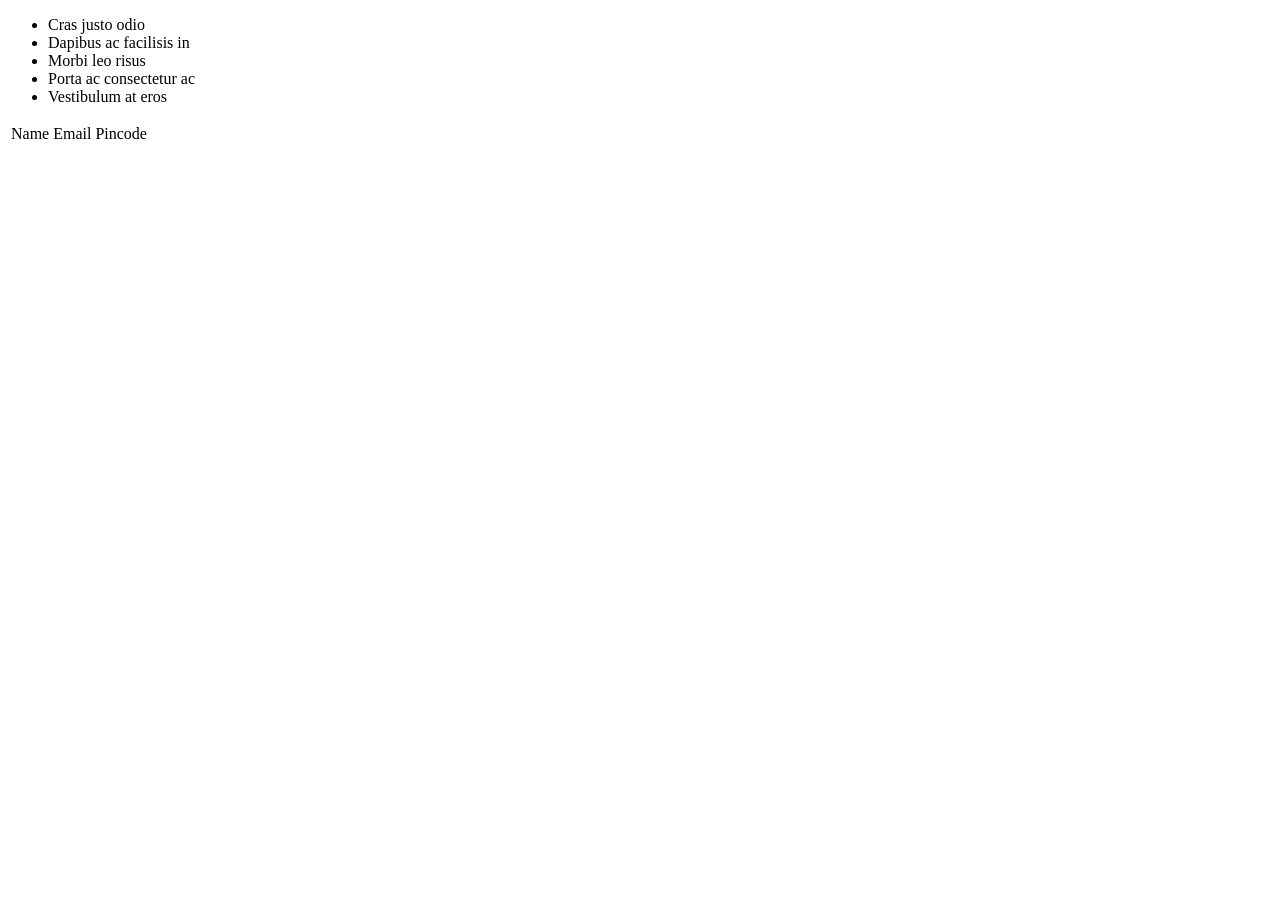
<file: Day 14/index.html>
<!-- <!DOCTYPE>
<html>
    <body>
    <script>
        </script>
        </body>
</html> -->
<!DOCTYPE html>
<html lang="en">
<head>
    <meta charset="UTF-8">
    <meta http-equiv="X-UA-Compatible" content="IE=edge">
    <meta name="viewport" content="width=device-width, initial-scale=1.0">

    <title>Promise</title>
</head>
<body>
    <ul class="list-group">
  <li class="list-group-item">Cras justo odio</li>
  <li class="list-group-item">Dapibus ac facilisis in</li>
  <li class="list-group-item">Morbi leo risus</li>
  <li class="list-group-item">Porta ac consectetur ac</li>
  <li class="list-group-item">Vestibulum at eros</li>
</ul>
    <ul id="userlist"></ul>
    <table id="table-data">
        <tr>
            <td>Name</td>
            <td>Email</td>
            <td>Pincode</td>
        </tr>
    </table>
    <script>
    fetch('https://jsonplaceholder.typicode.com/users')
    .then(response => response.json())
    .then(users => {
        const table = document.getElementById('table-data');
        users.forEach(user => {
            const tr = document.createElement('tr');
            tr.innerHTML = 
            `<td>${user.name}</td>
             <td>${user.email}</td> 
             <td>${user.address.zipcode}</td>`;
            table.appendChild(tr);
        });
    })
.catch(error => console.error('Error fetching data:', error));
</script>
</body>
</html>
</file>
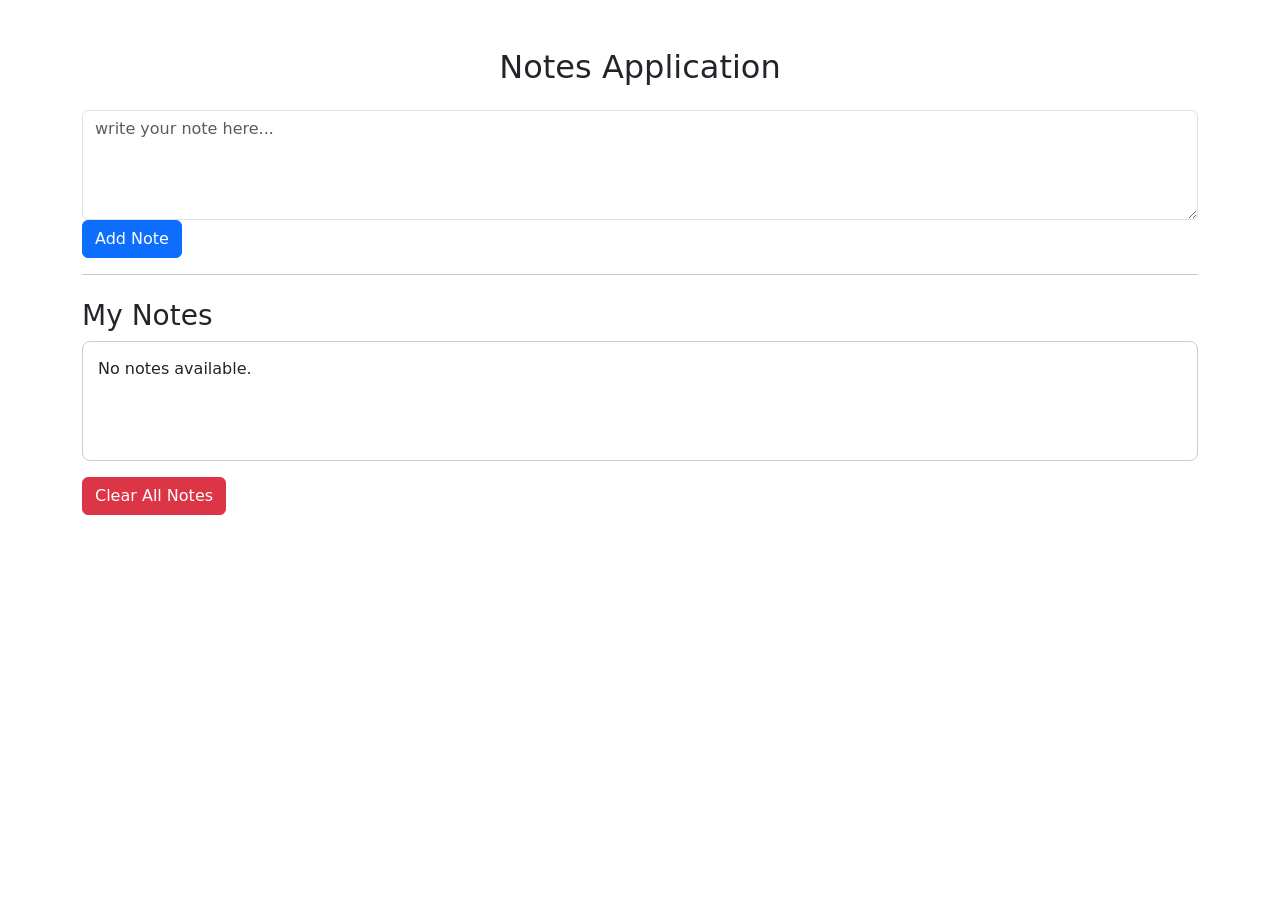
<file: Day 17/NotesApp/index.html>
<!DOCTYPE html>
<html lang="en">
    <head>
        <meta charset="UTF-8">
        <meta name="viewport" content="width=device-width, initial-scale=1">
        <title>Notes Application</title>
        <link href="https://cdn.jsdelivr.net/npm/bootstrap@5.3.8/dist/css/bootstrap.min.css" rel="stylesheet">
        <link rel="stylesheet" href="style.css">
    </head>
    <body>
        <div class="container mt-5">
            <h2 class="text-center mb-4">Notes Application</h2>
            <textarea id="noteInput" class="form-control" rows="4" placeholder="write your note here..."></textarea>
            <button
            id="addBtn"
            class="btn btn-primary">
            Add Note
             </button>
            <hr>

            <h3 class="mt-4">My Notes</h3>

            <div id="notesContainer" class="note"></div>

            <button
                id="clearBtn"
                class="btn btn-danger mt-3">
                Clear All Notes
            </button>

            </div>
            <script src="sample.js"></script>
    </body>
</html>
</file>
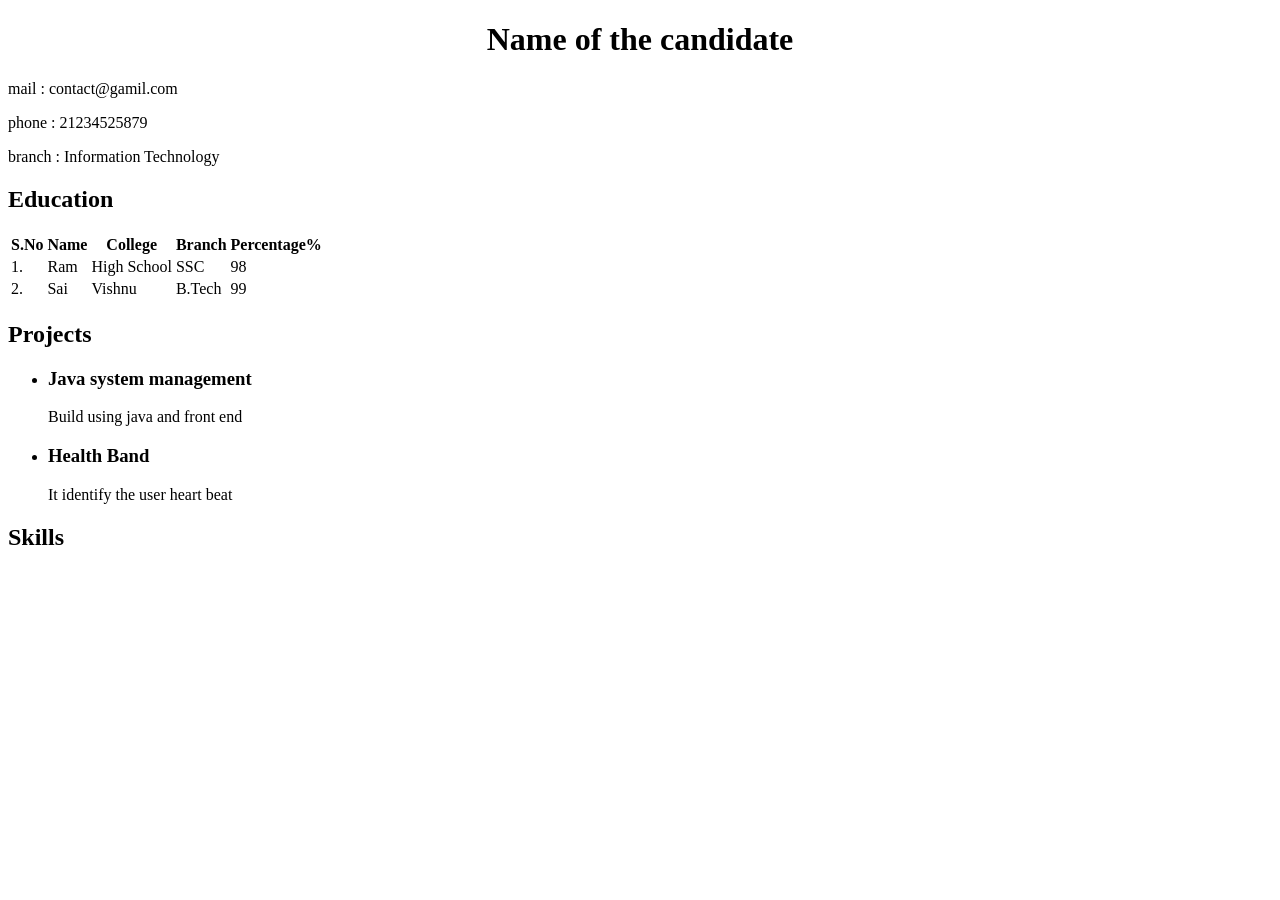
<file: Portfolio.html>
<!DOCTYPE html>
<html>
    <head>
        <title> portfolio </title>
    </head>
    <body>
        <h1 style="text-align:center">  Name of the candidate </h1>
        <p> mail : contact@gamil.com </p>
        <p> phone : 21234525879 </p>
        <p> branch : Information Technology </p>
        <h2> Education </h2>
        <table> 
            <tr>
                <th>S.No </th>
                <th> Name </th>
                <th> College </th>
                <th> Branch </th>
                <th> Percentage% </th>
            </tr>
            <tr>
                <td> 1. </td>
                <td> Ram </td>
                <td> High School </td>
                <td> SSC </td>
                <td> 98</td>
            </tr>
            <tr>
                <td> 2. </td>
                <td> Sai </td>
                <td> Vishnu </td>
                <td> B.Tech </td>
                <td> 99 </td>
            </tr>
        </table>
        <h2> Projects </h2>
        <ul>
            <li> <h3>Java system management</h3> </li>
            <p> Build using java and front end </p>
            <li> <h3>Health Band </h3></li>
            <p> It identify the user heart beat </p>
            <p> </p>
        </ul>
        <h2>
            Skills
        </h2>

    </body>
</html>
</file>
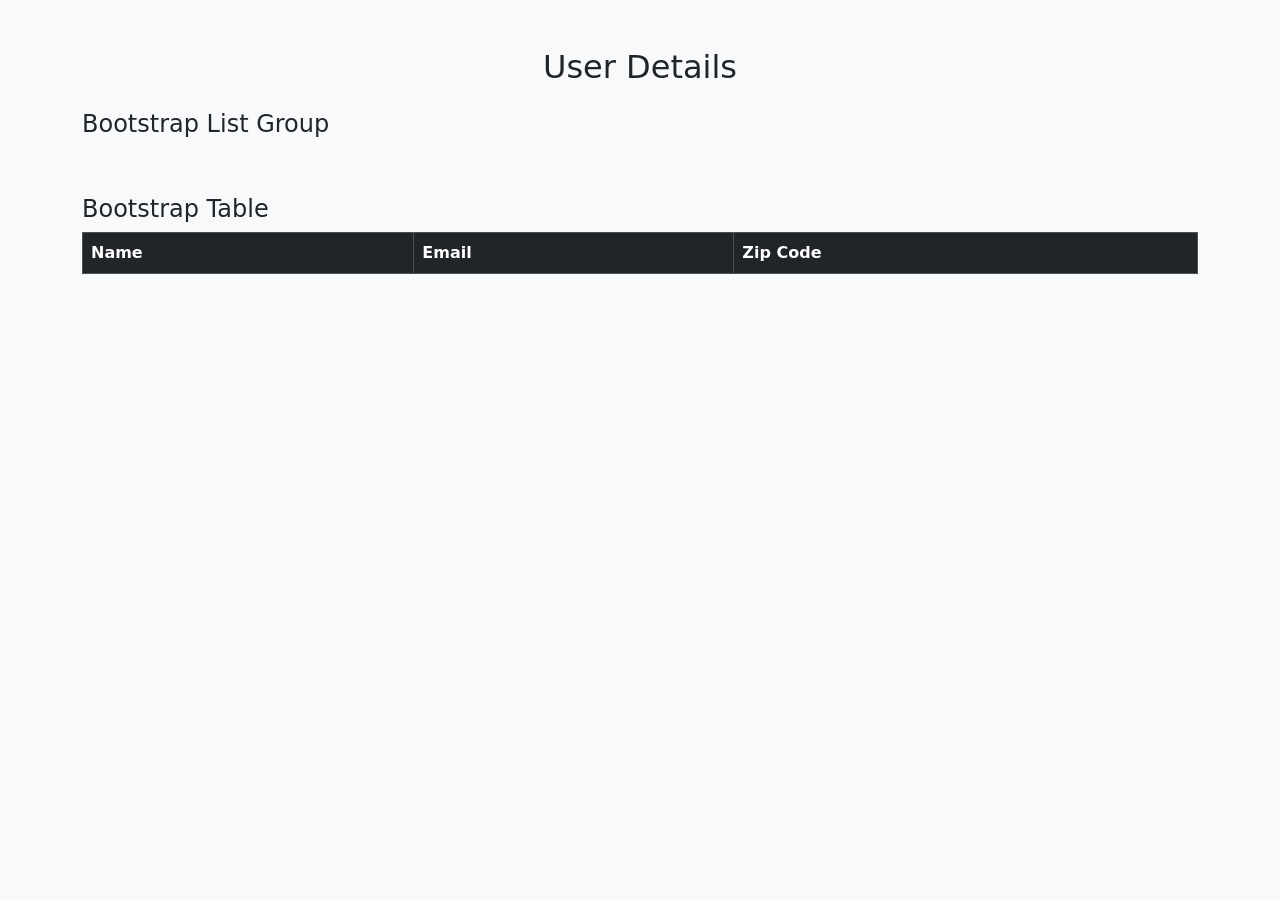
<file: Day 14/usingbootstrapapi.html>
<!DOCTYPE html>
<html lang="en">
<head>
    <meta charset="UTF-8">
    <meta name="viewport" content="width=device-width, initial-scale=1.0">
    <title>Fetch API with Bootstrap</title>
    <link href="https://cdn.jsdelivr.net/npm/bootstrap@5.3.8/dist/css/bootstrap.min.css" rel="stylesheet">
</head>
<body class="bg-light">
<div class="container mt-5">
    <h2 class="text-center mb-4">User Details</h2>
    <h4>Bootstrap List Group</h4>
    <ul id="userlist" class="list-group mb-5"></ul>
    <h4>Bootstrap Table</h4>
    <table id="table-data" class="table table-bordered table-striped table-hover">
        <thead class="table-dark">
            <tr>
                <th>Name</th>
                <th>Email</th>
                <th>Zip Code</th>
            </tr>
        </thead>
        <tbody></tbody>
    </table>

</div>

<script>

fetch("https://jsonplaceholder.typicode.com/users")
.then(response => response.json())
.then(users => {
    const userList = document.getElementById("userlist");
    const tableBody = document.querySelector("#table-data tbody");
    users.forEach(user => {
        const li = document.createElement("li");
        li.className = "list-group-item";
        li.innerHTML = `
            <h5>${user.name}</h5>
            <p class="mb-1"><strong>Email:</strong> ${user.email}</p>
            <small><strong>Zip Code:</strong> ${user.address.zipcode}</small> `;

        userList.appendChild(li);
        const tr = document.createElement("tr");
        tr.innerHTML = `
            <td>${user.name}</td>
            <td>${user.email}</td>
            <td>${user.address.zipcode}</td>`;
        tableBody.appendChild(tr);
    });
})
.catch(error => {
    console.log("Error:", error);
});

</script>

</body>
</html>
</file>
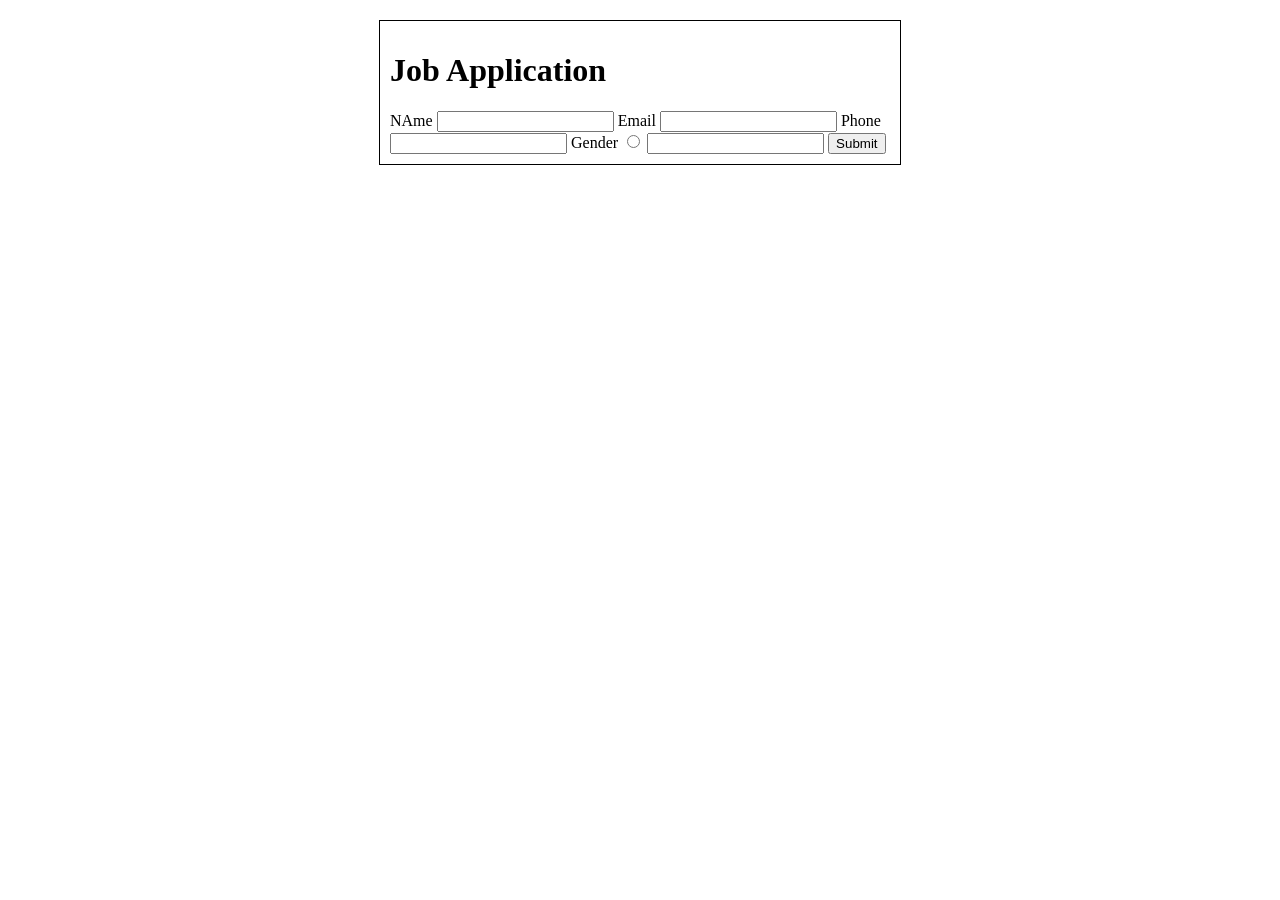
<file: Day 3/Font.html>
<!DOCTYPE html>
<html lang="en">
    <head>
<link rel="preconnect" href="https://fonts.googleapis.com">
<link rel="preconnect" href="https://fonts.gstatic.com" crossorigin>
<link href="https://fonts.googleapis.com/css2?family=Lato:ital,wght@0,100;0,300;0,400;0,700;0,900;1,100;1,300;1,400;1,700;1,900&display=swap" rel="stylesheet">
    </head>
    <body>
        <div style ="width:500px; border:1px solid black; margin:20px auto;padding: 10px">
            <h1> Job Application </h1>
            <form action="" method="post">
                <label for="name"> NAme </label>
                <input type="text" id="name" name="name" required>
<label for="email"> Email </label> 
                <input type="text" name="email" required>
<label for="phone"> Phone </label>
                <input type="tel" name="phone" required>
<label for="gender"> Gender </label>
                <input type="radio" name="gender" required>
<label type="number" id="age" name = "age"  min="18" max="35">
<input type="number" name="age" required>
<input type="submit" value="Submit">
<intput type="reset" value="Reset">
            </form>
        </div>
    </body>
</html>
</file>
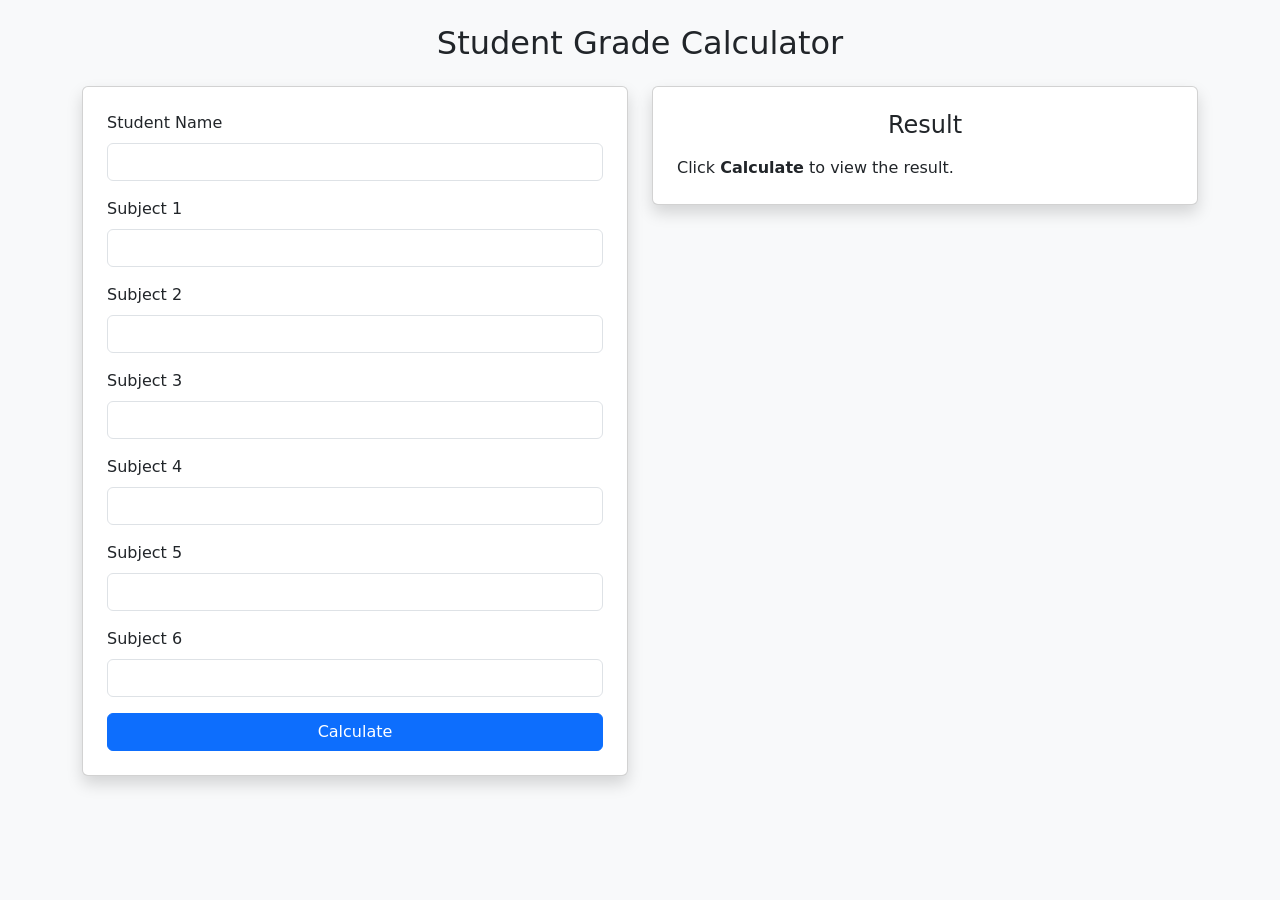
<file: Day 8/studentGradeCalculation.html>
<!DOCTYPE html>
<html lang="en">
<head>
    <meta charset="UTF-8">
    <meta name="viewport" content="width=device-width, initial-scale=1.0">
    <title>Student Grade Calculator</title>

    <!-- Bootstrap CSS -->
    <link rel="stylesheet"
        href="https://cdn.jsdelivr.net/npm/bootstrap@5.3.8/dist/css/bootstrap.min.css">
</head>

<body class="bg-light">

    <h2 class="text-center mt-4">Student Grade Calculator</h2>

    <div class="container mt-4">
        <div class="row">

            <!-- Left Side - Form -->
            <div class="col-md-6">

                <div class="card shadow p-4">

                    <form onsubmit="calculate(); return false;">

                        <div class="mb-3">
                            <label class="form-label">Student Name</label>
                            <input type="text" class="form-control" id="stdname">
                        </div>

                        <div class="mb-3">
                            <label class="form-label">Subject 1</label>
                            <input type="number" class="form-control" id="sub1">
                        </div>

                        <div class="mb-3">
                            <label class="form-label">Subject 2</label>
                            <input type="number" class="form-control" id="sub2">
                        </div>

                        <div class="mb-3">
                            <label class="form-label">Subject 3</label>
                            <input type="number" class="form-control" id="sub3">
                        </div>

                        <div class="mb-3">
                            <label class="form-label">Subject 4</label>
                            <input type="number" class="form-control" id="sub4">
                        </div>

                        <div class="mb-3">
                            <label class="form-label">Subject 5</label>
                            <input type="number" class="form-control" id="sub5">
                        </div>

                        <div class="mb-3">
                            <label class="form-label">Subject 6</label>
                            <input type="number" class="form-control" id="sub6">
                        </div>

                        <button type="submit" class="btn btn-primary w-100">
                            Calculate
                        </button>

                    </form>

                </div>

            </div>

            <!-- Right Side - Result -->
            <div class="col-md-6">

                <div class="card shadow p-4">

                    <h4 class="text-center mb-3">Result</h4>

                    <div id="result">
                        Click <b>Calculate</b> to view the result.
                    </div>

                </div>

            </div>

        </div>
    </div>

    <!-- Bootstrap JS -->
    <script src="https://cdn.jsdelivr.net/npm/bootstrap@5.3.8/dist/js/bootstrap.bundle.min.js"></script>

    <script>

        function calculate() {

            // Student Name
            let studentName = document.getElementById("stdname").value.trim();

            if (studentName == "") {
                alert("Please enter Student Name.");
                return;
            }

            let marks = [];
            let sum = 0;
            let pass = true;

            // Read all subject marks
            for (let i = 1; i <= 6; i++) {

                let value = document.getElementById("sub" + i).value;

                if (value == "") {
                    alert("Please enter marks for Subject " + i);
                    return;
                }

                let mark = Number(value);

                if (isNaN(mark) || mark < 0 || mark > 100) {
                    alert("Subject " + i + " marks should be between 0 and 100.");
                    return;
                }

                marks.push(mark);

                sum += mark;

                if (mark < 35) {
                    pass = false;
                }

            }

            // Average
            let average = sum / marks.length;

            // Grade
            let grade;

            if (!pass) {
                grade = "F";
            }
            else if (average >= 90) {
                grade = "A+";
            }
            else if (average >= 80) {
                grade = "A";
            }
            else if (average >= 70) {
                grade = "B";
            }
            else if (average >= 60) {
                grade = "C";
            }
            else if (average >= 50) {
                grade = "D";
            }
            else {
                grade = "F";
            }

            // Display Result

            document.getElementById("result").innerHTML = `

                <table class="table table-bordered">

                    <tr>
                        <th>Student Name</th>
                        <td>${studentName}</td>
                    </tr>

                    <tr>
                        <th>Total Marks</th>
                        <td>${sum}</td>
                    </tr>

                    <tr>
                        <th>Average</th>
                        <td>${average.toFixed(2)}</td>
                    </tr>

                    <tr>
                        <th>Result</th>
                        <td>${pass ? "PASS" : "FAIL"}</td>
                    </tr>

                    <tr>
                        <th>Grade</th>
                        <td>${grade}</td>
                    </tr>

                </table>

            `;

        }

    </script>

</body>
</html>
</file>
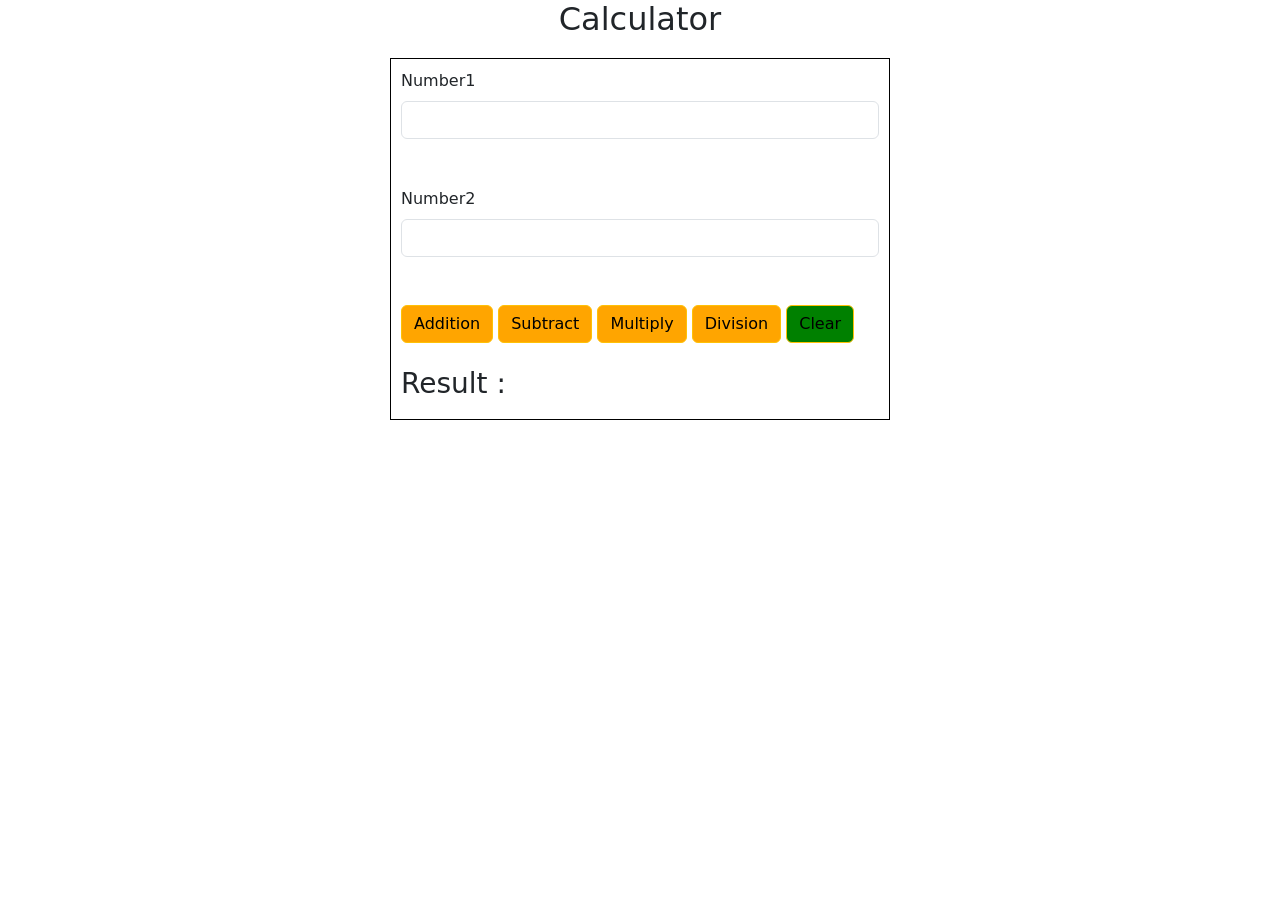
<file: Day 9/calculator.html>
<!DOCTYPE html>
<html lang="en">
    <head>
        <meta charset="UTF-8">
        <meta name="viewport" content="width=device-width, intial-scale=1.0">
        <title>Calculator</title>
        <link rel="stylesheet" href="https://cdn.jsdelivr.net/npm/bootstrap@5.3.8/dist/css/bootstrap.min.css">
    </head>
    <body>
        <h2 align="center">Calculator</h2>
        <div style="width:500px;border:1px solid black ; margin:20px auto ; padding:10px">
           <label for="number1" class="form-label">Number1</label>
           <input type="text" class="form-control" id="number1" name="number1">
           <br><br>
           <label for="number2" class="form-label">Number2</label>
           <input type="text" class="form-control" id="number2" name="number2">
            <br><br>

            <button style="background-color:orange" type="button" class="btn btn-warning" onclick="add()" >Addition</button>
            <button style="background-color:orange" type="button" class="btn btn-warning" onclick="subtract()">Subtract</button>
            <button style="background-color:orange" type="button" class="btn btn-warning" onclick="multiply()">Multiply</button>
            <button style="background-color:orange"type="button" class="btn btn-warning" onclick="divide()">Division</button>
            <button style="background-color: green" type="button" class="btn btn-warning" onclick="clearValues()">Clear</button><br><br>
            <h3 id="result">Result : </h3>
        </div>

        <script>
        function getValues() {

    let firstNumber = Number(document.getElementById("number1").value);
    let secondNumber = Number(document.getElementById("number2").value);

    if (isNaN(firstNumber) || isNaN(secondNumber)) {
        alert("Please enter valid numbers.");
        return null;
    }

    return {
        firstNumber,
        secondNumber
    };
}
  function add(){

    let numbers = getValues();
if (numbers == null) {
    return;
}
    let result = numbers.firstNumber + numbers.secondNumber;
showResult(result)

}
           function subtract(){

    let numbers = getValues();
if (numbers == null) {
    return;
}
    let result = numbers.firstNumber - numbers.secondNumber;
showResult(result)

}
            function multiply(){

    let numbers = getValues();
if (numbers == null) {
    return;
}
    let result = numbers.firstNumber * numbers.secondNumber;
showResult(result)

}
            function divide(){

    let numbers = getValues();
if (numbers == null) {
    return;
}
    if(numbers.secondNumber==0){

        alert("Cannot divide by zero");

        return;

    }

    let result = numbers.firstNumber / numbers.secondNumber;
showResult(result)

}
function clearValues(){

    document.getElementById("number1").value="";
    document.getElementById("number2").value="";
    showResult("");

}
function showResult(result) {
    document.getElementById("result").innerHTML = "Result : " + result;
}
        </script>
    </body>
</html>
</file>
<file: Day 17/NotesApp/style.css>
.note{
    background:white;
    border:1px solid #ccc;
    border-radius:8px;
    padding:15px;
    min-height:120px;
}

.note ul{
    margin:0;
    padding-left:20px;
}

.note li{
    margin-bottom:8px;
}
</file>
